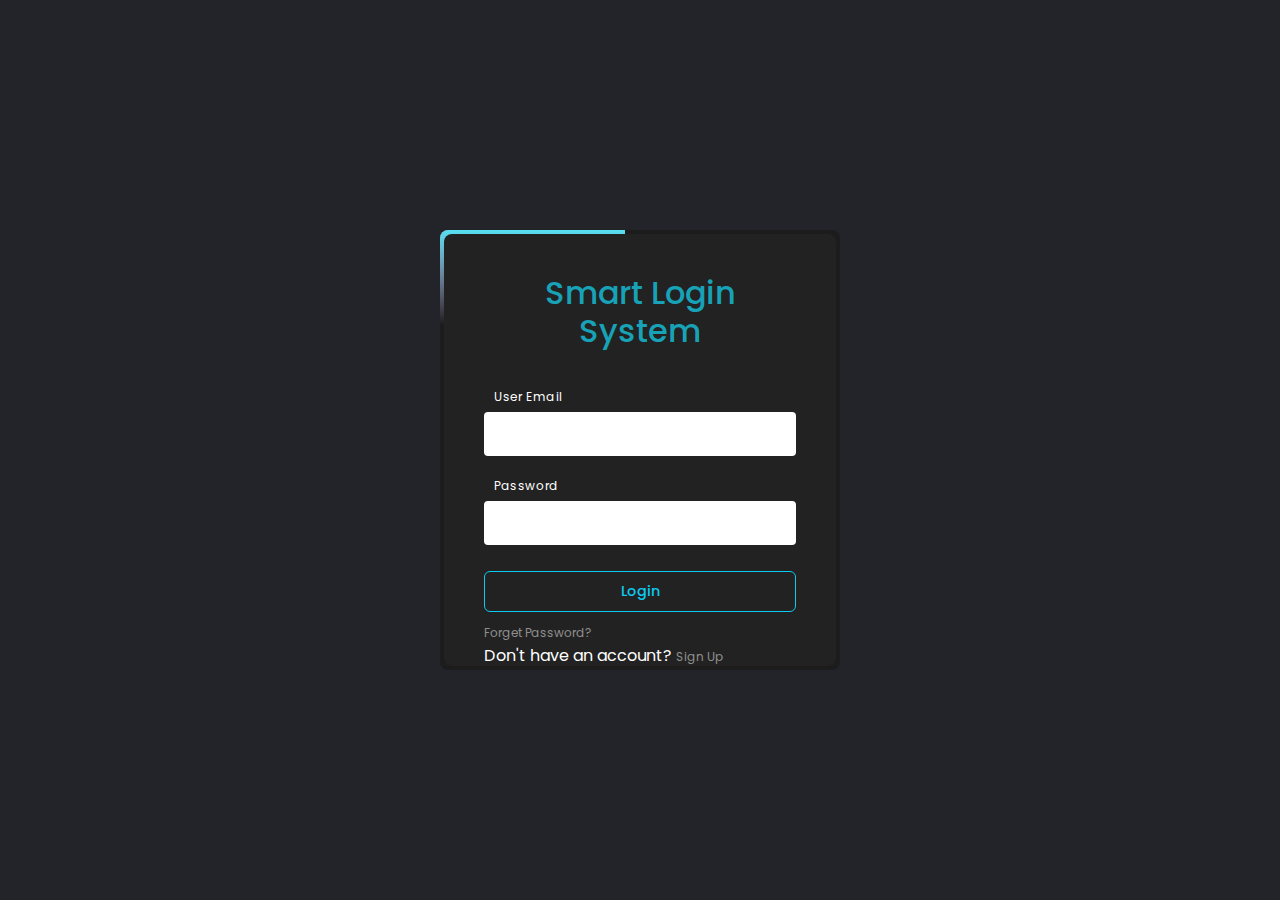
<file: index.html>
<!DOCTYPE html>
<html lang="en">

<head>
    <meta charset="UTF-8">
    <meta name="viewport" content="width=device-width, initial-scale=1.0">
    <title>Login System</title>


    <link rel="preconnect" href="https://fonts.googleapis.com">
    <link rel="preconnect" href="https://fonts.gstatic.com" crossorigin>
    <link
        href="https://fonts.googleapis.com/css2?family=Poppins:ital,wght@0,100;0,200;0,300;0,400;0,500;0,600;0,700;0,800;0,900;1,100;1,200;1,300;1,400;1,500;1,600;1,700;1,800;1,900&display=swap"
        rel="stylesheet">

    <!-- CSS Files -->
    <link rel="stylesheet" href="css/all.min.css">
    <link rel="stylesheet" href="css/bootstrap.min.css">
    <link rel="stylesheet" href="css/style.css">
</head>

<body>

    <div class="box">
        <span class="borderLine"></span>
        <form>
            <h2>Smart Login System</h2>
            <div class="inputBox">
                <input id="loginEmail" type="email">
                <span>User Email</span>
                <i></i>
            </div>
            <div class="inputBox">
                <input id="loginPassword" type="password">
                <span>Password</span>
                <i></i>
            </div>
            <p id="result" class="mt-3"></p>
            <button onclick="login()" class="btn btn-outline-info" type="submit">Login</button>
            <div class="links">
                <a href="#">Forget Password?</a>
                <br />
                Don't have an account?
                <a href="signup.html">Sign Up</a>
            </div>
        </form>
    </div>

    <!-- JS files -->
    <script src="js/bootstrap.bundle.min.js"></script>
    <script src="js/main.js"></script>
</body>

</html>
</file>
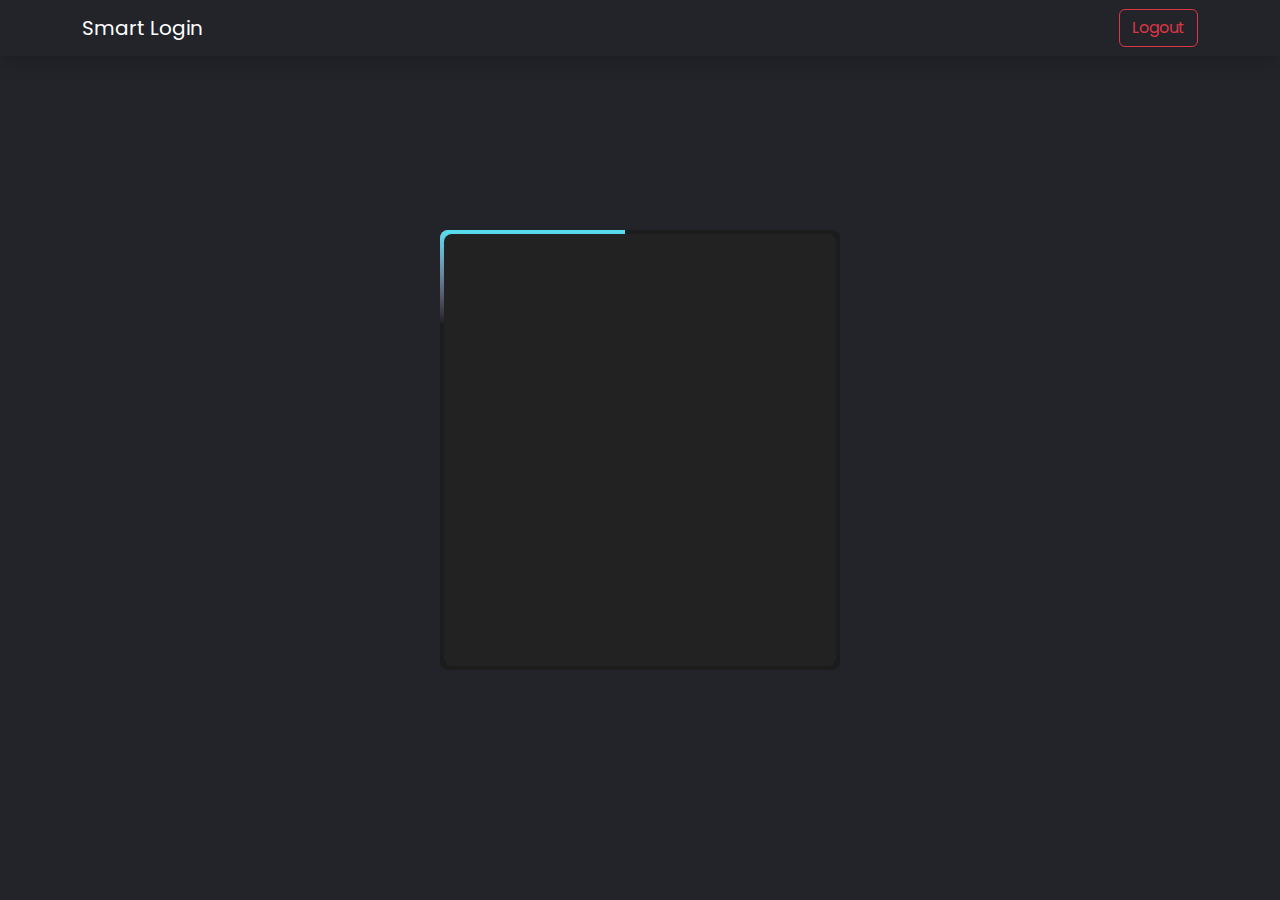
<file: home.html>
<!DOCTYPE html>
<html lang="en">

<head>
    <meta charset="UTF-8">
    <meta name="viewport" content="width=device-width, initial-scale=1.0">
    <title>Home page</title>


    <link rel="preconnect" href="https://fonts.googleapis.com">
    <link rel="preconnect" href="https://fonts.gstatic.com" crossorigin>
    <link
        href="https://fonts.googleapis.com/css2?family=Poppins:ital,wght@0,100;0,200;0,300;0,400;0,500;0,600;0,700;0,800;0,900;1,100;1,200;1,300;1,400;1,500;1,600;1,700;1,800;1,900&display=swap"
        rel="stylesheet">

    <!-- CSS Files -->
    <link rel="stylesheet" href="css/bootstrap.min.css">
    <link rel="stylesheet" href="css/style.css">
</head>

<body>

    <nav class="navbar navbar-expand-lg navbar-dark shadow">
        <div class="container">
            <a class="navbar-brand">Smart Login</a>
            <a class="btn btn-outline-danger" onclick="logout()">Logout</a>
        </div>
    </nav>

    <div class="box">
        <span class="borderLine"></span>
        <div class="content">
            <p></p>
        </div>
    </div>

    <!-- JS files -->
    <script src="js/bootstrap.bundle.min.js"></script>
    <script src="js/main.js"></script>
</body>

</html>
</file>
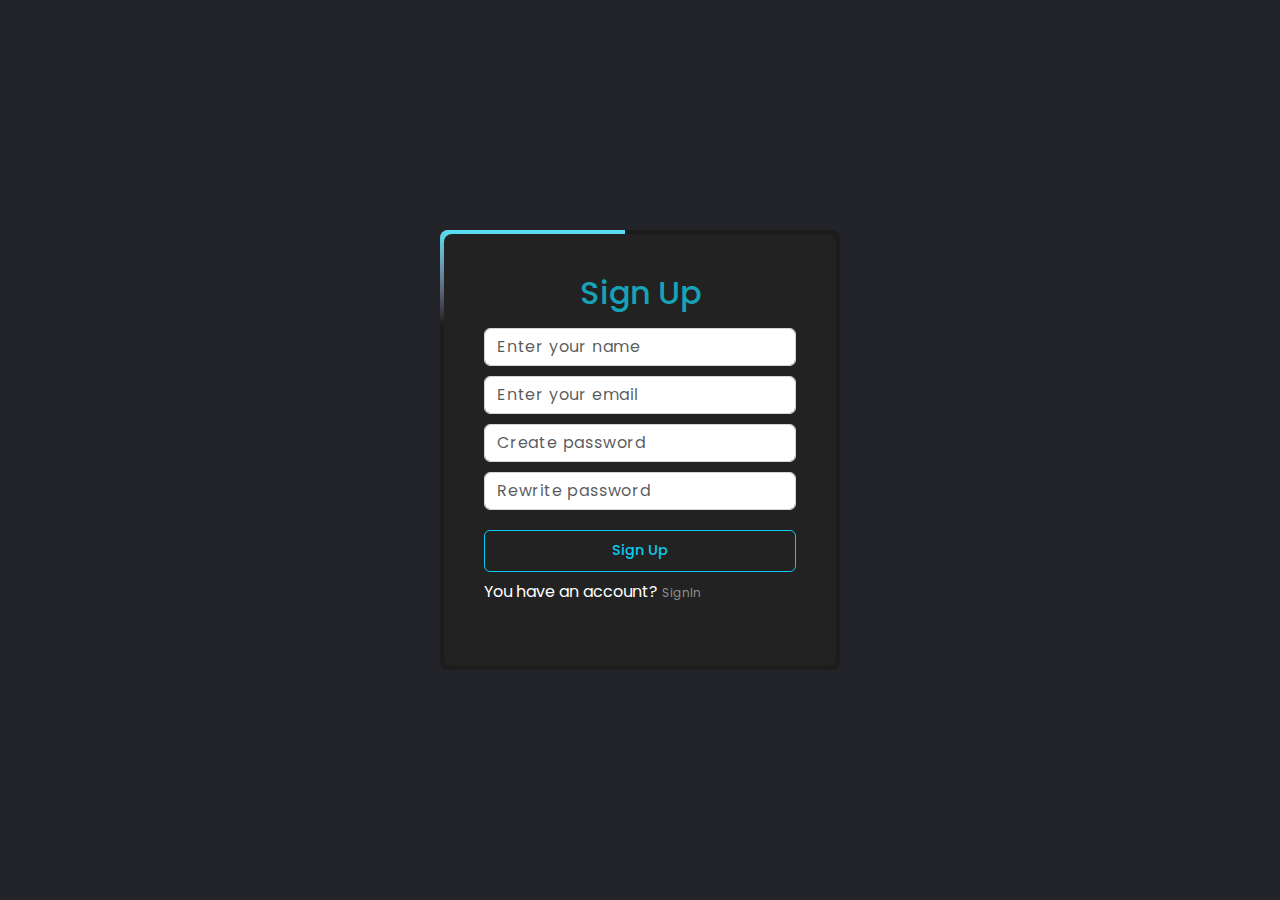
<file: signup.html>
<!DOCTYPE html>
<html lang="en">

<head>
    <meta charset="UTF-8">
    <meta name="viewport" content="width=device-width, initial-scale=1.0">
    <title>Login System - Sign Up</title>


    <link rel="preconnect" href="https://fonts.googleapis.com">
    <link rel="preconnect" href="https://fonts.gstatic.com" crossorigin>
    <link
        href="https://fonts.googleapis.com/css2?family=Poppins:ital,wght@0,100;0,200;0,300;0,400;0,500;0,600;0,700;0,800;0,900;1,100;1,200;1,300;1,400;1,500;1,600;1,700;1,800;1,900&display=swap"
        rel="stylesheet">

    <!-- CSS Files -->
    <link rel="stylesheet" href="css/bootstrap.min.css">
    <link rel="stylesheet" href="css/style.css">
</head>

<body>

    <div class="box">
        <span class="borderLine"></span>
        <form>
            <h2>Sign Up</h2>
            <div class="inputContainer">
                <input id="signupName" type="text" class="form-control" placeholder="Enter your name">
                <input id="signupEmail" type="email" class="form-control" placeholder="Enter your email">
                <input id="signupPassword" type="password" class="form-control" placeholder="Create password">
                <input id="signupRePassword" type="password" class="form-control" placeholder="Rewrite password">
            </div>
            <p id="result"></p>
            <button onclick=" signUp()" id="btnSignUp" class="btn btn-outline-info" type="submit">Sign Up</button>
            <div class="links">
                You have an account?
                <a href="index.html">SignIn</a>
            </div>
        </form>
    </div>


    <!-- JS files -->
    <script src="js/bootstrap.bundle.min.js"></script>
    <script src="js/main.js"></script>
</body>

</html>
</file>
<file: css/style.css>
* {
  margin: 0;
  padding: 0;
  box-sizing: border-box;
  font-family: "Poppins", sans-serif;
}
body {
  background: #23242a;
}

.box {
  position: absolute;
  top: 50%;
  left: 50%;
  transform: translate(-50%, -50%);
  width: 400px;
  height: 440px;
  background: #1c1c1c;
  border-radius: 8px;
  overflow: hidden;
}
.box .borderLine {
  position: absolute;
  top: 0;
  inset: 0;
}
.box .borderLine::before,
.box .borderLine::after {
  content: "";
  position: absolute;
  top: -50%;
  left: -50%;
  width: 385px;
  height: 420px;
  background: linear-gradient(
    0deg,
    transparent,
    transparent,
    #ff2770,
    #ff2770,
    #ff2770
  );
  z-index: 1;
  animation: animation 6s linear infinite;
  transform-origin: bottom right;
}
.box .borderLine::after {
  background: linear-gradient(
    0deg,
    transparent,
    transparent,
    #45f3ff,
    #45f3ff,
    #45f3ff
  );
  animation-delay: -3s;
}

@keyframes animation {
  0% {
    transform: rotate(0deg);
  }
  100% {
    transform: rotate(360deg);
  }
}

.box form {
  position: absolute;
  inset: 4px;
  background: #222;
  padding: 40px;
  border-radius: 8px;
  z-index: 2;
  display: flex;
  flex-direction: column;
}
.box form h2 {
  color: #17a2b8;
  text-align: center;
  margin-bottom: 1rem;
}

.box form .inputContainer input {
  margin-bottom: 10px;
  letter-spacing: 0.05em;
  border: 1px solid #ced4da;
}

.box form .links {
  color: #fff;
  margin-top: 0.5em;
}
.box form .links a {
  margin: 10px 0;
  font-size: 0.75em;
  color: #8f8f8f;
  text-decoration: none;
}
.box form .links a:hover,
.box form .links a:nth-child(2) {
  color: #fff;
}
.box form button[type="submit"] {
  padding: 9px 25px;
  font-size: 0.9em;
  font-weight: 500;
}

#result {
  margin: 0;
  margin-bottom: 10px;
  text-align: center;
}

/* ======== Login page ======== */

.box form .inputBox {
  position: relative;
  margin-top: 35px;
}
.box form .inputBox input {
  position: relative;
  width: 100%;
  padding: 20px 10px 10px;
  background: transparent;
  outline: none;
  border: none;
  box-shadow: none;
  color: #23242a;
  font-size: 1em;
  letter-spacing: 0.05em;
  transition: 0.5s;
  z-index: 10;
}

.box form .inputBox span {
  position: absolute;
  left: 0;
  padding: 20px 10px 10px;
  pointer-events: none;
  color: #8f8f8f;
  font-size: 1em;
  letter-spacing: 0.05em;
  transition: 0.5s;
}
.box form .inputBox input:focus ~ span,
.box form .inputBox input:valid ~ span {
  color: #fff;
  font-size: 0.75em;
  transform: translateY(-34px);
}

.box form .inputBox i {
  position: absolute;
  left: 0;
  bottom: 0;
  width: 100%;
  height: 2px;
  background: #fff;
  border-radius: 4px;
  overflow: hidden;
  transition: 0.5s;
  pointer-events: none;
}
.box form .inputBox input:focus ~ i,
.box form .inputBox input:valid ~ i {
  height: 44px;
}

/* ======== Home page ========= */

.box .content {
  position: absolute;
  inset: 4px;
  background: #222;
  padding: 40px;
  border-radius: 8px;
  z-index: 2;
  display: flex;
  flex-direction: column;
  justify-content: center;
}
.box .content p {
  color: #fff;
  font-size: 3rem;
  text-align: center;
}
</file>
